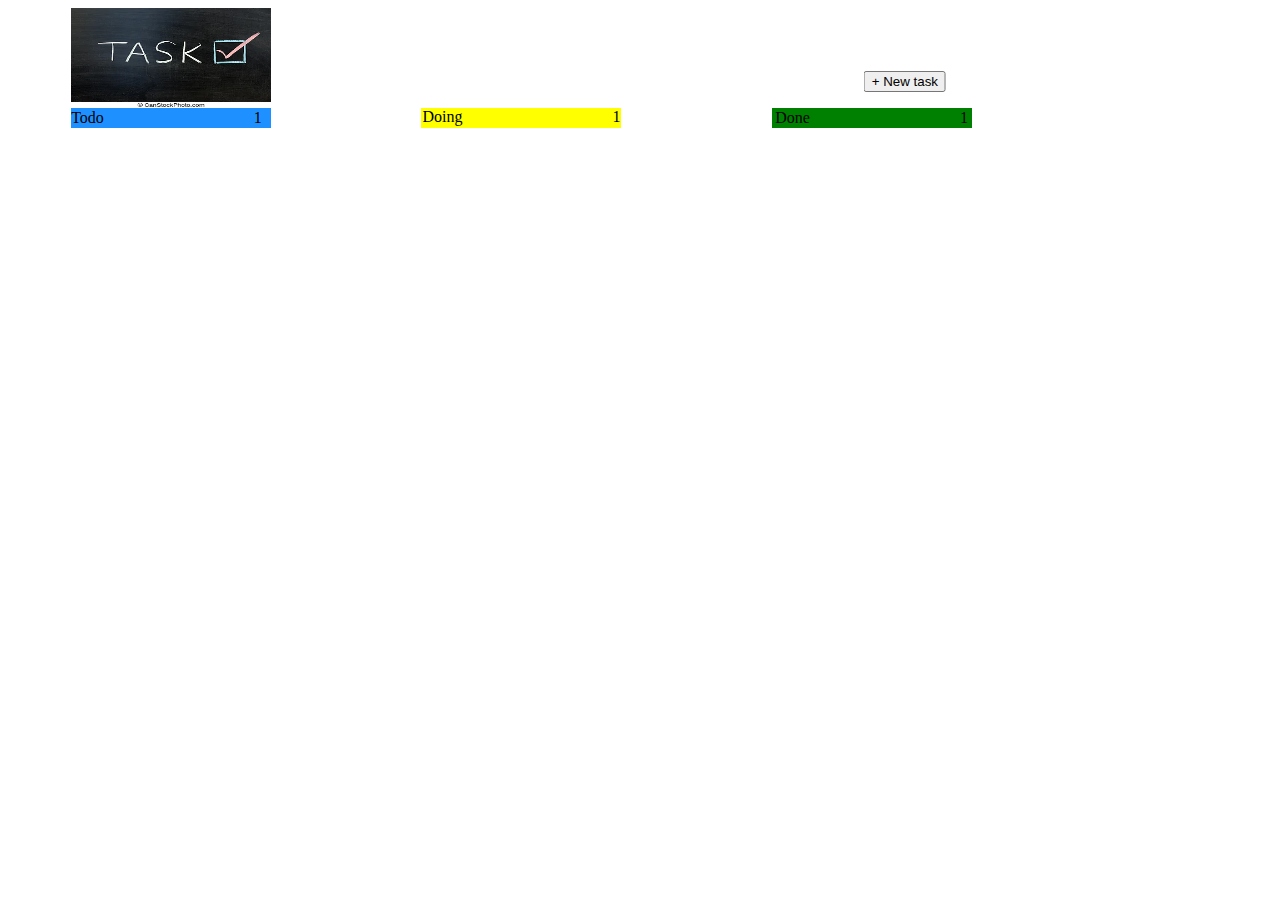
<file: index.html>
<!DOCTYPE html>
<html lang="en">

<head>
  <meta charset="UTF-8">
  <meta http-equiv="X-UA-Compatible" content="IE=edge">
  <meta name="viewport" content="width=<device-width>, initial-scale=1.0">
  <title>Document</title>
  <link rel="stylesheet" href="style.css">

</head>

<body>
  <div class="image_button">
    <div class="image">
      <img src="./img/chalk-writing-task-accomplished-concept-picture_csp9040997.webp">
    </div>
    <div class="addbtn">
      <button id="button"> + New task</button>
    </div>
  </div>
  <div class="flex-container">
    <div class="card1">
      <div class="title1">
        <p class="p1">Todo</p>
        <p class="count1">1</p>
      </div>
      <div class="flashcard-container">
        
      </div>
    </div>
    <div class="card2">
      <div class="title2">
        <p class="p2">Doing</p>
        <p class="count2">1</p>
      </div>
    </div>
    <div class="card3">
      <div class="title3">
        <p class="p3">Done</p>
        <p class="count3">1</p>
      </div>
    </div>


    <div class="edit">
      <form class="form form-edit">
        <img class="btn-close" src="./img/images.jpg" alt="close">
        <!-- <img class="btn-close" src="./static/add.png" alt="close"> -->
        <h2 class="form-head">
          Edit todo
        </h2>
        <div class="form-body">
          <input type="text" data-key="category" id="edit-category" placeholder="Category. Etc: Marketing..." />
          <input type="text" data-key="title" id="edit-title" placeholder="Title" />
          <textarea id="edit-content" data-key="content" placeholder="Content" rows="4"></textarea>
          <div data-key="state" id="select" class="select">
            <div>
              <input type="radio" name="state" id="todo" value="0">
              <label for="0">To do</label>
            </div>
            <div>
              <input type="radio" name="state" id="doing" value="1">
              <label for="1">Doing</label>
            </div>
            <div>
              <input type="radio" name="state" id="done" value="2">
              <label for="2">Finished</label>
            </div>
          </div>
          <input type="submit" id = "submit-edit" class="submitedit" value="Submit">
        </div>
      </form>
    </div>
    <div class="childformadd">
      <div class="formadd">

        <form class="form form-add">
          <img class="btn-close" src="./img/images.jpg" alt="close">
          <h2 class="form-head">
            Add new todo
          </h2>
          <div class="form-body">
            <input name="category" class = "category" type="text" data-key="category" id="category" placeholder="Categor" />
            <input name="title" class = "title" type="text" data-key="title" id="title" placeholder="Title" />
            <textarea name="content" class="content" id="content" data-key="content" placeholder="Content" rows="4"></textarea>
            <input type="submit"  id="submitadd" class = "submitadd" value="Submit">
          </div>
        </form>
      </div>
    </div>
  </div>



</body>

</html>
<script src="./scripts.js"></script>
</file>
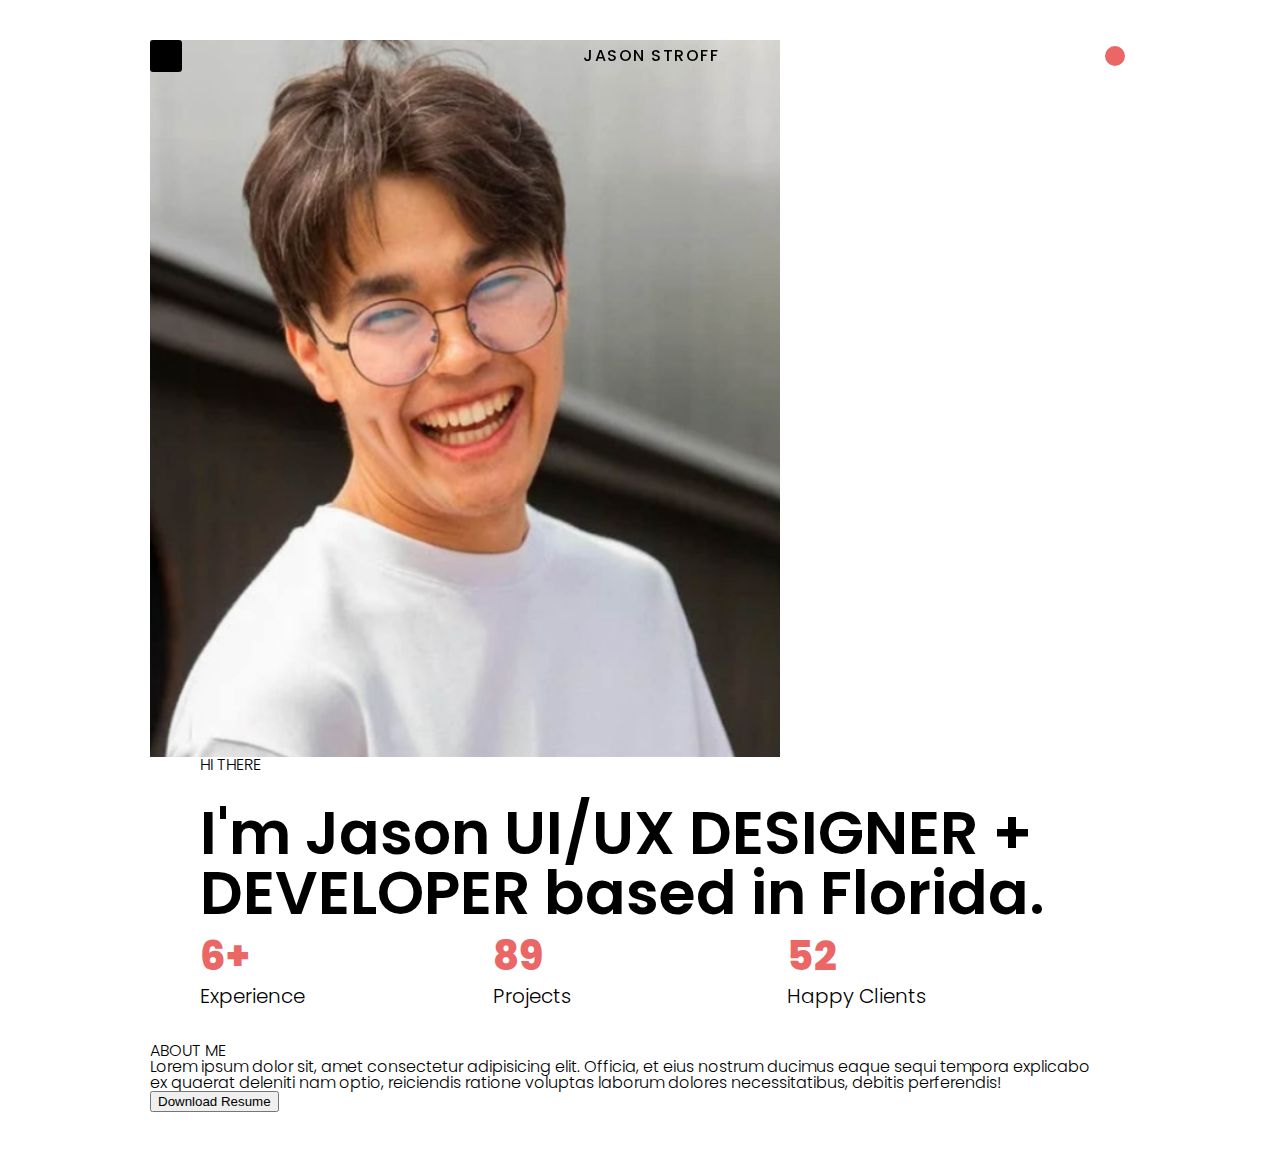
<file: buoi2.html>
<!DOCTYPE html>
<html lang="en">
  <head>
    <meta charset="UTF-8" />
    <meta http-equiv="X-UA-Compatible" content="IE=edge" />
    <meta name="viewport" content="width=device-width, initial-scale=1.0" />
    <title>Jason Stroff</title>
    <link rel="stylesheet" href="assets/css/reset.css" />
    <link rel="stylesheet" href="assets/css/style.css" />
    <link rel="preconnect" href="https://fonts.googleapis.com" />
    <link rel="preconnect" href="https://fonts.gstatic.com" crossorigin />
    <link
      href="https://fonts.googleapis.com/css2?family=Poppins:wght@300;400;500;600;700&display=swap"
      rel="stylesheet"
    />
    <link
      rel="stylesheet"
      href="https://cdnjs.cloudflare.com/ajax/libs/font-awesome/6.2.1/css/all.min.css"
      integrity="sha512-MV7K8+y+gLIBoVD59lQIYicR65iaqukzvf/nwasF0nqhPay5w/9lJmVM2hMDcnK1OnMGCdVK+iQrJ7lzPJQd1w=="
      crossorigin="anonymous"
      referrerpolicy="no-referrer"
    />
  </head>
  <body>
    <header>
      <div class="logo__space">
        <div class="logo">
          <i class="fa-solid fa-j"></i>
        </div>
      </div>
      <span class="brand">JASON STROFF</span>
      <div class="icon">
        <div class="icon__space">
          <i class="fa-brands fa-stack-overflow"></i>
        </div>
        <div class="icon__space">
          <i class="fa-brands fa-linkedin"></i>
        </div>
        <div class="icon__space">
          <i class="fa-brands fa-square-github"></i>
        </div>
      </div>
    </header>
    <main>
      <div class="section1">
        <div class="image">
          <img src="assets/img/pic.png" alt="boy" />
        </div>
        <div class="greeting">
          <span>HI THERE</span>
          <h1>I'm Jason UI/UX DESIGNER + DEVELOPER based in Florida.</h1>
          <div class="detail">
            <div class="experience">
              <p class="top">6+</p>
              <p class="bot">Experience</p>
            </div>
            <div class="project">
              <p class="top">89</p>
              <p class="bot">Projects</p>
            </div>
            <div class="happy_clients">
              <p class="top">52</p>
              <p class="bot">Happy Clients</p>
            </div>
          </div>
        </div>
      </div>
      <div class="section2">
        <a>ABOUT ME</a>
        <p>
          Lorem ipsum dolor sit, amet consectetur adipisicing elit. Officia, et
          eius nostrum ducimus eaque sequi tempora explicabo ex quaerat deleniti
          nam optio, reiciendis ratione voluptas laborum dolores necessitatibus,
          debitis perferendis!
        </p>
        <input type="submit" value="Download Resume" />
      </div>
    </main>
  </body>
</html>
</file>
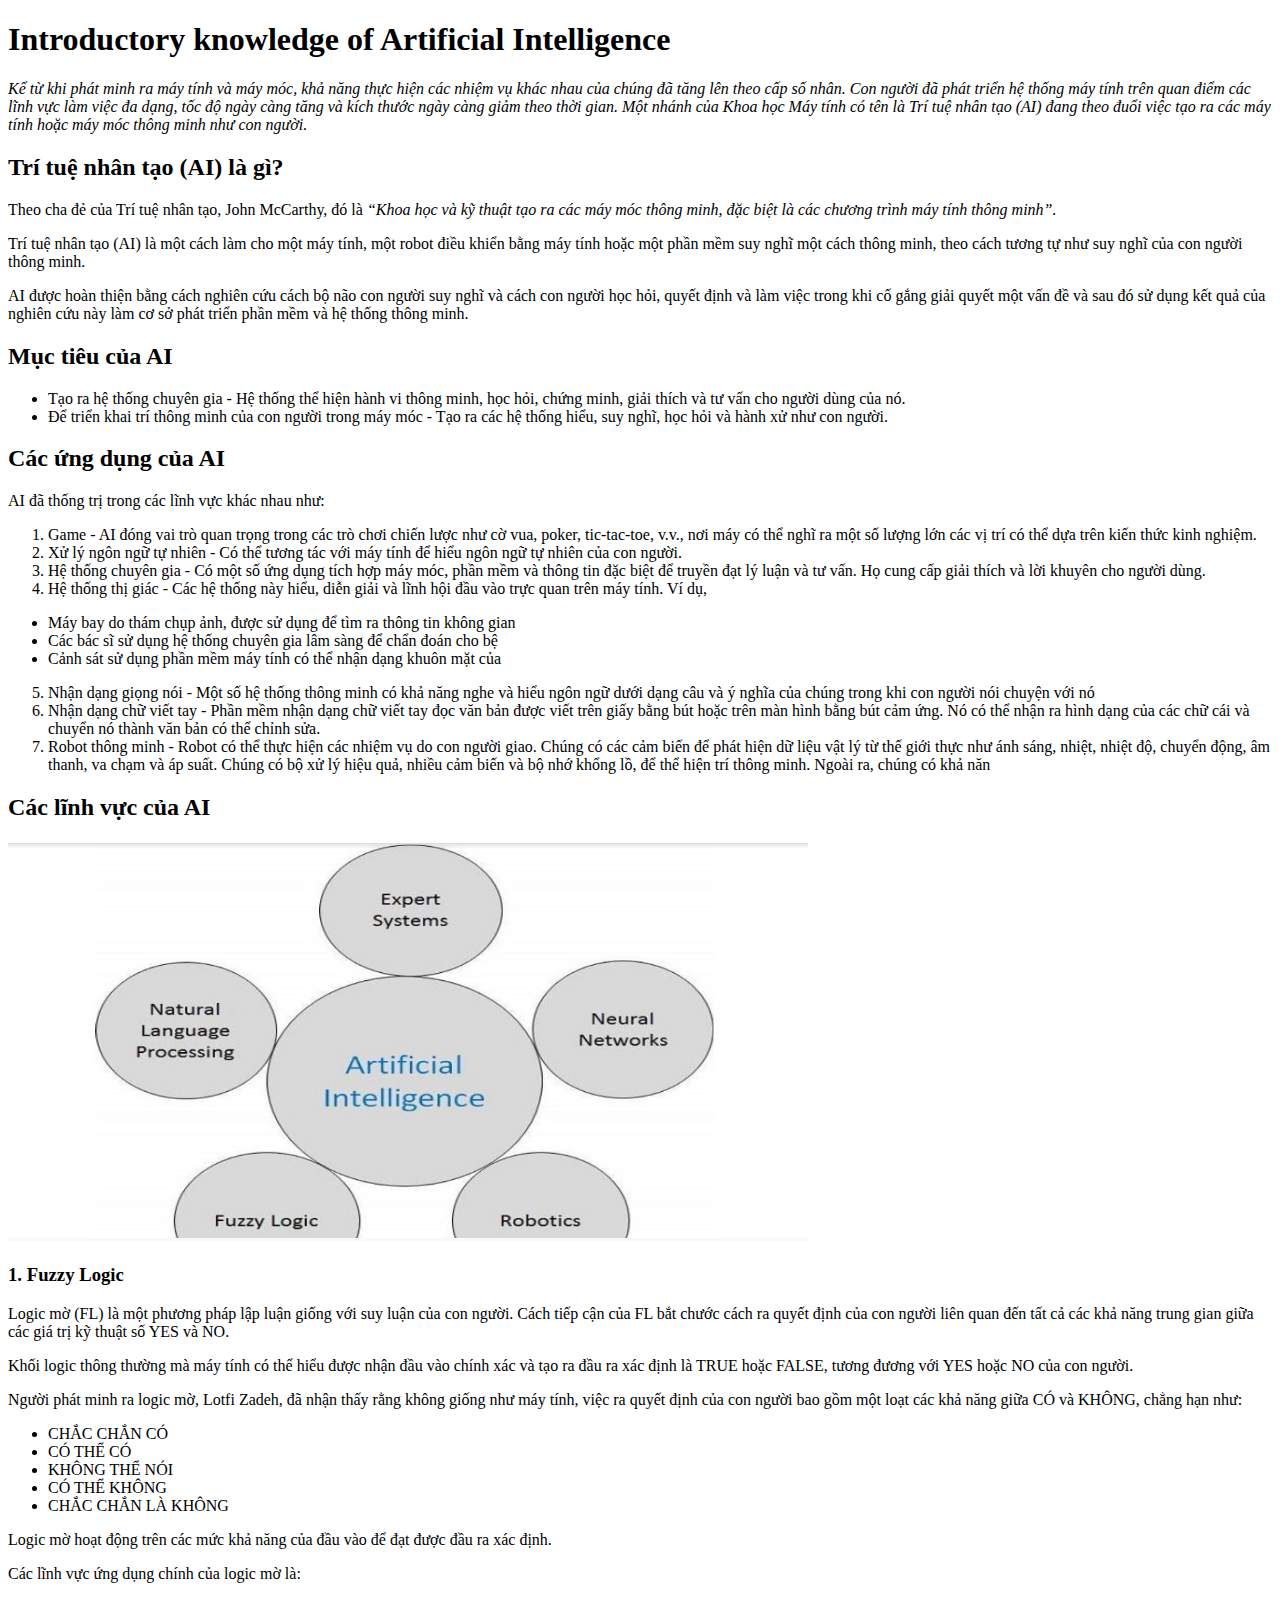
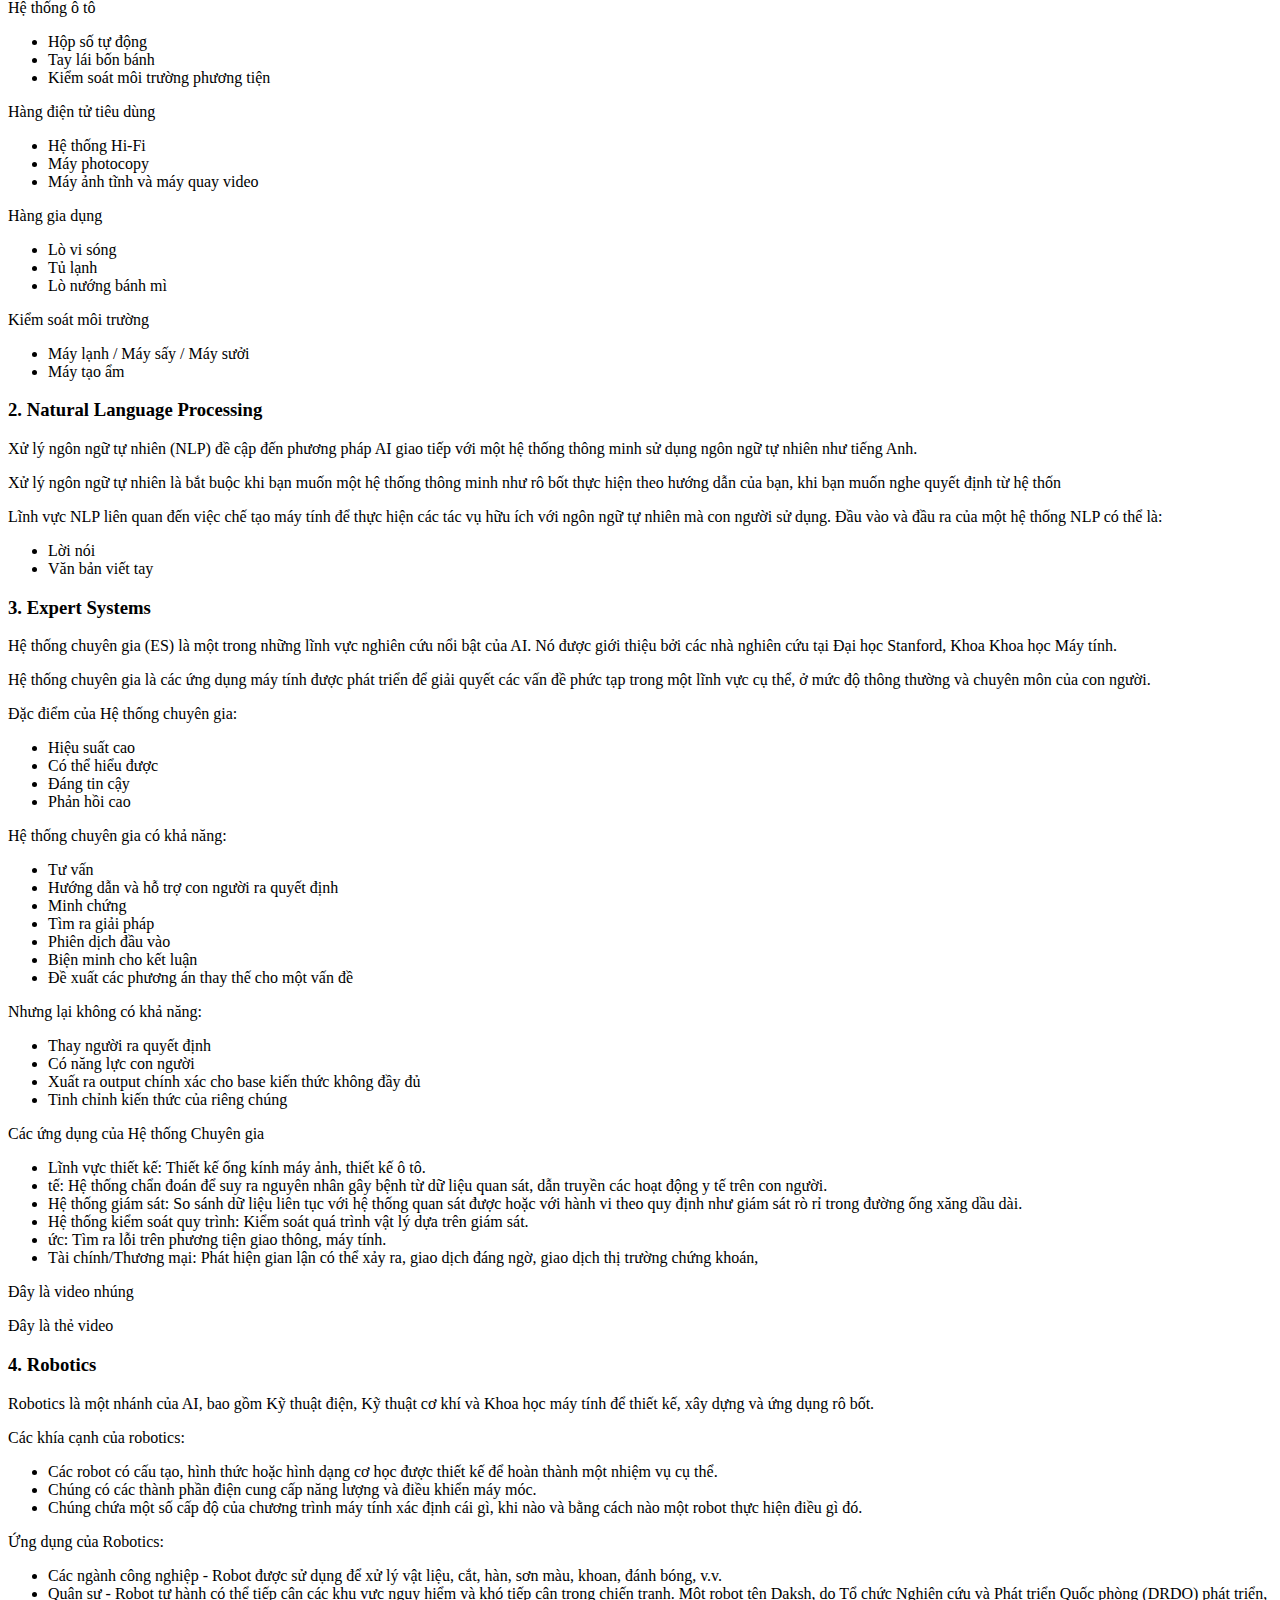
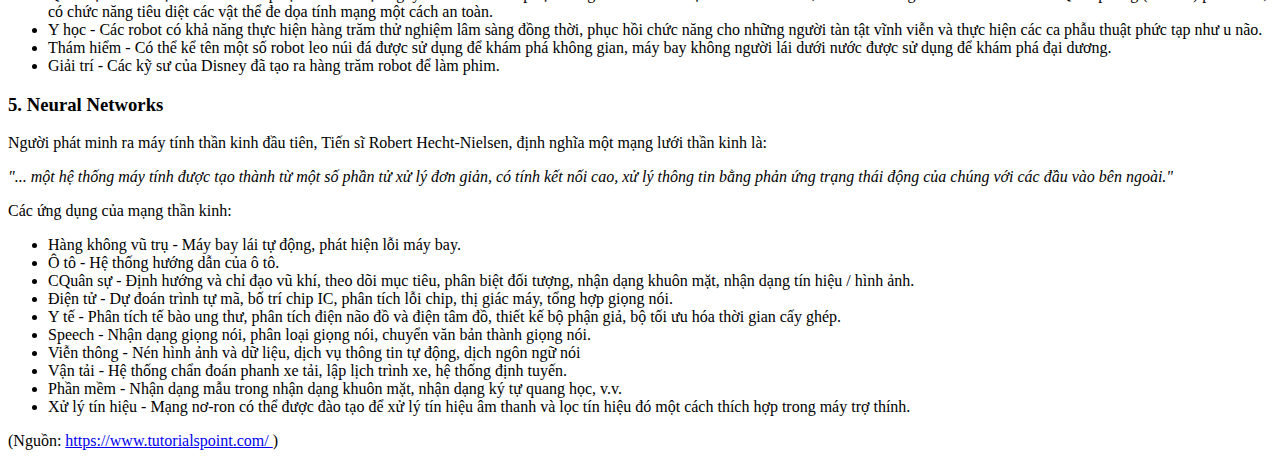
<file: test.html>
<!DOCTYPE html>
<html lang="en">

<head>
    <meta charset="UTF-8">
    <meta http-equiv="X-UA-Compatible" content="IE=edge">
    <meta name="viewport" content="width=device-width, initial-scale=1.0">
    <title>Document</title>
</head>

<body>
    <h1>Introductory knowledge of Artificial Intelligence </h1>
    <p><i>
            Kể từ khi phát minh ra máy tính và máy móc, khả năng thực hiện các nhiệm vụ khác nhau của chúng đã tăng lên
            theo cấp số nhân. Con người đã phát triển hệ thống máy tính trên quan điểm các lĩnh vực làm việc đa dạng,
            tốc độ ngày càng tăng và kích thước ngày càng giảm theo thời gian. Một nhánh của Khoa học Máy tính có tên là
            Trí tuệ nhân tạo (AI) đang theo đuổi việc tạo ra các máy tính hoặc máy móc thông minh như con người.
        </i>
    </p>
    <h2>
        Trí tuệ nhân tạo (AI) là gì?
    </h2>
    <p>
        Theo cha đẻ của Trí tuệ nhân tạo, John McCarthy, đó là <i>“Khoa học và kỹ thuật tạo ra các máy móc thông minh,
            đặc biệt là các chương trình máy tính thông minh”.</i>

    </p>
    <p>
        Trí tuệ nhân tạo (AI) là một cách làm cho một máy tính, một robot điều khiển bằng máy tính hoặc một phần mềm suy
        nghĩ một cách thông minh, theo cách tương tự như suy nghĩ của con người thông minh.

    </p>
    <p>
        AI được hoàn thiện bằng cách nghiên cứu cách bộ não con người suy nghĩ và cách con người học hỏi, quyết định và
        làm việc trong khi cố gắng giải quyết một vấn đề và sau đó sử dụng kết quả của nghiên cứu này làm cơ sở phát
        triển phần mềm và hệ thống thông minh.
    </p>
    <h2>
        Mục tiêu của AI

    </h2>
    <ul>
        <li>Tạo ra hệ thống chuyên gia - Hệ thống thể hiện hành vi thông minh, học hỏi, chứng minh, giải thích và tư vấn
            cho người dùng của nó.
        </li>
        <li>
            Để triển khai trí thông minh của con người trong máy móc - Tạo ra các hệ thống hiểu, suy nghĩ, học hỏi và
            hành xử như con người.

        </li>
    </ul>
    <h2>
        Các ứng dụng của AI
    </h2>
    <p>AI đã thống trị trong các lĩnh vực khác nhau như:</p>
    <ol>
        <li>
            Game - AI đóng vai trò quan trọng trong các trò chơi chiến lược như cờ vua, poker, tic-tac-toe, v.v., nơi
            máy có thể nghĩ ra một số lượng lớn các vị trí có thể dựa trên kiến thức kinh nghiệm.
        </li>
        <li>
            Xử lý ngôn ngữ tự nhiên - Có thể tương tác với máy tính để hiểu ngôn ngữ tự nhiên của con người.
        </li>
        <li>
            Hệ thống chuyên gia - Có một số ứng dụng tích hợp máy móc, phần mềm và thông tin đặc biệt để truyền đạt lý
            luận và tư vấn. Họ cung cấp giải thích và lời khuyên cho người dùng.
        </li>
        <li>
            Hệ thống thị giác - Các hệ thống này hiểu, diễn giải và lĩnh hội đầu vào trực quan trên máy tính. Ví dụ,
        </li>
    </ol>
    <ul>
        <li>
            Máy bay do thám chụp ảnh, được sử dụng để tìm ra thông tin không gian
        </li>
        <li>
            Các bác sĩ sử dụng hệ thống chuyên gia lâm sàng để chẩn đoán cho bệ
        </li>
        <li>
            Cảnh sát sử dụng phần mềm máy tính có thể nhận dạng khuôn mặt của
        </li>

    </ul>
    <ol start="5">


        <li>
            Nhận dạng giọng nói - Một số hệ thống thông minh có khả năng nghe và hiểu ngôn ngữ dưới dạng câu và ý nghĩa
            của chúng trong khi con người nói chuyện với nó
        </li>
        <li>
            Nhận dạng chữ viết tay - Phần mềm nhận dạng chữ viết tay đọc văn bản được viết trên giấy bằng bút hoặc trên
            màn hình bằng bút cảm ứng. Nó có thể nhận ra hình dạng của các chữ cái và chuyển nó thành văn bản có thể
            chỉnh sửa.
        </li>
        <li>
            Robot thông minh - Robot có thể thực hiện các nhiệm vụ do con người giao. Chúng có các cảm biến để phát hiện
            dữ liệu vật lý từ thế giới thực như ánh sáng, nhiệt, nhiệt độ, chuyển động, âm thanh, va chạm và áp suất.
            Chúng có bộ xử lý hiệu quả, nhiều cảm biến và bộ nhớ khổng lồ, để thể hiện trí thông minh. Ngoài ra, chúng
            có khả năn
        </li>
    </ol>
    <h2>
        Các lĩnh vực của AI
    </h2>
    <img width="800px" height="400px" src="./a27fb4700e0dd7538e1c.jpg">
    <h3>
        1. Fuzzy Logic
    </h3>
    <p>
        Logic mờ (FL) là một phương pháp lập luận giống với suy luận của con người. Cách tiếp cận của FL bắt chước cách
        ra quyết định của con người liên quan đến tất cả các khả năng trung gian giữa các giá trị kỹ thuật số YES và NO.
    </p>
    <p>
        Khối logic thông thường mà máy tính có thể hiểu được nhận đầu vào chính xác và tạo ra đầu ra xác định là TRUE
        hoặc FALSE, tương đương với YES hoặc NO của con người.
    </p>
    <p>
        Người phát minh ra logic mờ, Lotfi Zadeh, đã nhận thấy rằng không giống như máy tính, việc ra quyết định của con
        người bao gồm một loạt các khả năng giữa CÓ và KHÔNG, chẳng hạn như:

    <ul>
        <li>
            CHẮC CHẮN CÓ

        </li>
        <li>
            CÓ THỂ CÓ

        </li>
        <li>
            KHÔNG THỂ NÓI

        </li>
        <li>
            CÓ THỂ KHÔNG

        </li>
        <li>
            CHẮC CHẮN LÀ KHÔNG

        </li>
    </ul>
    Logic mờ hoạt động trên các mức khả năng của đầu vào để đạt được đầu ra xác định.

    </p>
    <p>
        Các lĩnh vực ứng dụng chính của logic mờ là:
    </p>
    <p>Hệ thống ô tô
    <ul>
        <li>Hộp số tự động
        </li>
        <li>Tay lái bốn bánh
        </li>
        <li>Kiểm soát môi trường phương tiện</li>
    </ul>
    </p>
    <p>
        Hàng điện tử tiêu dùng
    <ul>
        <li>Hệ thống Hi-Fi

        </li>
        <li>Máy photocopy

        </li>
        <li>Máy ảnh tĩnh và máy quay video</li>
    </ul>
    </p>
    <p>
        Hàng gia dụng

    <ul>
        <li>Lò vi sóng


        </li>
        <li>Tủ lạnh


        </li>
        <li>Lò nướng bánh mì
        </li>
    </ul>
    </p>
    <p>
        Kiểm soát môi trường
    <ul>
        <li>Máy lạnh / Máy sấy / Máy sưởi
        </li>
        <li>Máy tạo ẩm
        </li>

    </ul>
    </p>
    <h3>
        2. Natural Language Processing
    </h3>
    <p>Xử lý ngôn ngữ tự nhiên (NLP) đề cập đến phương pháp AI giao tiếp với một hệ thống thông minh sử dụng ngôn ngữ tự
        nhiên như tiếng Anh.
    </p>
    <p> Xử lý ngôn ngữ tự nhiên là bắt buộc khi bạn muốn một hệ thống thông minh như rô bốt thực hiện theo hướng dẫn của
        bạn, khi bạn muốn nghe quyết định từ hệ thốn</p>
    <p>
        Lĩnh vực NLP liên quan đến việc chế tạo máy tính để thực hiện các tác vụ hữu ích với ngôn ngữ tự nhiên mà con
        người sử dụng. Đầu vào và đầu ra của một hệ thống NLP có thể là:
    <ul>
        <li>Lời nói

        </li>
        <li>Văn bản viết tay

        </li>

    </ul>
    </p>

    <h3>
        3. Expert Systems

    </h3>
    <p>Hệ thống chuyên gia (ES) là một trong những lĩnh vực nghiên cứu nổi bật của AI. Nó được giới thiệu bởi các nhà
        nghiên cứu tại Đại học Stanford, Khoa Khoa học Máy tính.

    </p>
    <p> Hệ thống chuyên gia là các ứng dụng máy tính được phát triển để giải quyết các vấn đề phức tạp trong một lĩnh
        vực cụ thể, ở mức độ thông thường và chuyên môn của con người.</p>
    <p> Đặc điểm của Hệ thống chuyên gia:

    <ul>
        <li>Hiệu suất cao


        </li>
        <li>Có thể hiểu được


        </li>
        <li>Đáng tin cậy


        </li>
        <li>Phản hồi cao


        </li>
    </ul>
    </p>
    <p> Hệ thống chuyên gia có khả năng:

    <ul>
        <li>Tư vấn



        </li>
        <li>Hướng dẫn và hỗ trợ con người ra quyết định



        </li>
        <li>Minh chứng



        </li>
        <li>Tìm ra giải pháp


        </li>
        <li>Phiên dịch đầu vào



        </li>
        <li>Biện minh cho kết luận



        </li>
        <li>Đề xuất các phương án thay thế cho một vấn đề



        </li>
    </ul>
    </p>
    <p> Nhưng lại không có khả năng:

    <ul>
        <li>Thay người ra quyết định
        </li>
        <li>Có năng lực con người
        </li>
        <li>Xuất ra output chính xác cho base kiến thức không đầy đủ
        </li>
        <li>Tinh chỉnh kiến thức của riêng chúng
        </li>

    </ul>
    </p>
    <p> Các ứng dụng của Hệ thống Chuyên gia

    <ul>
        <li>Lĩnh vực thiết kế: Thiết kế ống kính máy ảnh, thiết kế ô tô.
        </li>
        <li> tế: Hệ thống chẩn đoán để suy ra nguyên nhân gây bệnh từ dữ liệu quan sát, dẫn truyền các hoạt động y tế
            trên con người.
        </li>
        <li>Hệ thống giám sát: So sánh dữ liệu liên tục với hệ thống quan sát được hoặc với hành vi theo quy định như
            giám sát rò rỉ trong đường ống xăng dầu dài.
        </li>
        <li>Hệ thống kiểm soát quy trình: Kiểm soát quá trình vật lý dựa trên giám sát.
        </li>
        <li>ức: Tìm ra lỗi trên phương tiện giao thông, máy tính.
        </li>
        <li>Tài chính/Thương mại: Phát hiện gian lận có thể xảy ra, giao dịch đáng ngờ, giao dịch thị trường chứng
            khoán,
        </li>

    </ul>
    </p>
    <p>Đây là video nhúng
    </p>
    <p>Đây là thẻ video</p>
    <h3>
        4. Robotics
    </h3>
    <p>Robotics là một nhánh của AI, bao gồm Kỹ thuật điện, Kỹ thuật cơ khí và Khoa học máy tính để thiết kế, xây dựng
        và ứng dụng rô bốt.


    </p>


    <p> Các khía cạnh của robotics:


    <ul>
        <li>Các robot có cấu tạo, hình thức hoặc hình dạng cơ học được thiết kế để hoàn thành một nhiệm vụ cụ thể.
        </li>
        <li>Chúng có các thành phần điện cung cấp năng lượng và điều khiển máy móc.
        </li>
        <li>Chúng chứa một số cấp độ của chương trình máy tính xác định cái gì, khi nào và bằng cách nào một robot thực
            hiện điều gì đó.

        </li>


    </ul>
    </p>
    <p>Ứng dụng của Robotics:


    <ul>
        <li>Các ngành công nghiệp - Robot được sử dụng để xử lý vật liệu, cắt, hàn, sơn màu, khoan, đánh bóng, v.v.

        </li>
        <li> Quân sự - Robot tự hành có thể tiếp cận các khu vực nguy hiểm và khó tiếp cận trong chiến tranh. Một robot
            tên Daksh, do Tổ chức Nghiên cứu và Phát triển Quốc phòng (DRDO) phát triển, có chức năng tiêu diệt các vật
            thể đe dọa tính mạng một cách an toàn.
        </li>
        <li>Y học - Các robot có khả năng thực hiện hàng trăm thử nghiệm lâm sàng đồng thời, phục hồi chức năng cho
            những người tàn tật vĩnh viễn và thực hiện các ca phẫu thuật phức tạp như u não.

        </li>
        <li>Thám hiểm - Có thể kể tên một số robot leo núi đá được sử dụng để khám phá không gian, máy bay không người
            lái dưới nước được sử dụng để khám phá đại dương.
        </li>
        <li>Giải trí - Các kỹ sư của Disney đã tạo ra hàng trăm robot để làm phim.
        </li>


    </ul>
    </p>
    <h3>
        5. Neural Networks

    </h3>
    <p>Người phát minh ra máy tính thần kinh đầu tiên, Tiến sĩ Robert Hecht-Nielsen, định nghĩa một mạng lưới thần kinh là:

    </p><i>
        "... một hệ thống máy tính được tạo thành từ một số phần tử xử lý đơn giản, có tính kết nối cao, xử lý thông tin bằng phản ứng trạng thái động của chúng với các đầu vào bên ngoài."

    </i>
    <p>

    </p>


    <p> Các ứng dụng của mạng thần kinh:



    <ul>
        <li>Hàng không vũ trụ - Máy bay lái tự động, phát hiện lỗi máy bay.
        </li>
        <li>Ô tô - Hệ thống hướng dẫn của ô tô.

        </li>
        <li>CQuân sự - Định hướng và chỉ đạo vũ khí, theo dõi mục tiêu, phân biệt đối tượng, nhận dạng khuôn mặt, nhận dạng tín hiệu / hình ảnh.


        </li>


   



        <li>Điện tử - Dự đoán trình tự mã, bố trí chip IC, phân tích lỗi chip, thị giác máy, tổng hợp giọng nói.


        </li>
        <li> Y tế - Phân tích tế bào ung thư, phân tích điện não đồ và điện tâm đồ, thiết kế bộ phận giả, bộ tối ưu hóa thời gian cấy ghép.

        </li>
        <li>Speech - Nhận dạng giọng nói, phân loại giọng nói, chuyển văn bản thành giọng nói.

        </li>
        <li>Viễn thông - Nén hình ảnh và dữ liệu, dịch vụ thông tin tự động, dịch ngôn ngữ nói 
        </li>
        <li>Vận tải - Hệ thống chẩn đoán phanh xe tải, lập lịch trình xe, hệ thống định tuyến.
        </li>
        <li>Phần mềm - Nhận dạng mẫu trong nhận dạng khuôn mặt, nhận dạng ký tự quang học, v.v.

        </li>
        <li>Xử lý tín hiệu - Mạng nơ-ron có thể được đào tạo để xử lý tín hiệu âm thanh và lọc tín hiệu đó một cách thích hợp trong máy trợ thính.

        </li>

       

    </ul>
    </p>
    <p>(Nguồn:   <a href="https://www.tutorialspoint.com/"> https://www.tutorialspoint.com/ </a>)
    </p>
</body>

</html>
</file>
<file: style.css>
.image_button {
  position: relative;
  display: flex;
  margin-left:5%;
}
.image img {
   
    width: 200px;
    height: 100px;
    display: flex;
    float: left;
}
.addbtn button {
  display: flex;
  float: right;
  top: 50%; 
  right: 10%;
  transform: translate(720%, 300%); 
}
 .flex-container{
  margin-left:5%;
    height: 20px;
    display: flex;
    justify-content: space-between;
}
.flex-container > div {
    background-color: #f1f1f1;
    /* width: 100px;
    margin: 10px; */
    /* text-align: center; */
    /* line-height: 55px;
    font-size: 30px;
    height: 20px; */
    
  }
  .flex-container  .title1 {
    display: flex;
    /* justify-content: center; */
    background-color: dodgerblue;
    /* flex-grow: 1; */
    /* margin: 5%; */
    width: 200px;
    height: 20px;
    padding: 0;
    position: relative;
    align-items: center;
  }
  .flex-container  .title2  {
    display: flex;
    /* flex-grow: 1; */
    background-color: yellow;
    justify-content: center;
    /* margin: 5%; */
    width: 200px;
    height: 20px;
  }
  .flex-container  .title3 {
    display: flex;
    /* flex-grow: 1; */
    background-color: green;
    justify-content: center;
    /* margin: 5%; */
    width: 200px;
    height: 20px;
    align-items: center;
  }
  .flex-container .title1 .p1 {
    margin: 0;
  
  }
.title1 .count1 {
    padding-left: 150px;
    margin: 0;
  
  }
  .flex-container .title2 .p2 {
    margin: 0;
  }
  .flex-container .title3 .p3 {
    margin: 0;
   
  }
  .title2 .count2 {
    padding-left: 150px;
    margin: 0;
  
  }
  .title3 .count3 {
    padding-left: 150px;
    margin: 0;
   
  }
  .formadd {
    /* position: fixed; */
    top: 0;
    left: 0;
    right: 0;
    bottom: 0;
    background-color: rgba(0, 0, 0, 0.4);
    display: block;
    /* opacity: 1; */
    transition: .3s ease;
   
  }
  .childformadd {
     opacity: 0;
  }
  .edit {
    /* position: fixed; */
    top: 0;
    left: 0;
    right: 0;
    bottom: 0;
    background-color: rgba(0, 0, 0, 0.4);
    display: block;
    opacity: 0;
    transition: .3s ease;
    /* z-index: 0; */
}
.form {
  position: absolute;
  top: 50%;
  left: 50%;
  transform: translate(-50%, -50%);
  padding: 0 20px 20px 20px;
  border-radius: 5px;
  width: 100%;
  max-width: 500px;
  background-color: #fff;
  display: block;
  /* z-index: 1; */
}
.form img {
  position: absolute;
  top: 10px;
  right: 10px;
  width: 15px;
  height: 15px;
  /* transform: rotate(45deg); */
  cursor: pointer;
}
.form-head {
  text-align: center;
}
.form-body > input,
.form-body textarea {
  display: block;
  width: 100%;
  margin-bottom: 10px;
}
.form-body .select,
.form-body .select div {
  display: flex;
  flex: 1;
}
.form-body .select div {
  justify-content: center;
}
.form-body .select {
  justify-content: space-between;
}
.box {
  padding: 16px 24px;
  margin-bottom: 22px;
  border-radius: 8px;
  border: 1px solid grey;
  box-shadow: 0 4px 4px rgba(0, 0, 0, 0.1);
 
}
.box-head {
  display: flex;
}
.category {
  font-size: 12px;
  color: var(--blue3);
  text-decoration: underline;
}

.box-title {
  flex: 1;
  overflow: hidden;
}
.box-title .category {
  margin-bottom: 10px;
}
.box-action {
  display: flex;
  justify-content: center;
}
.box-divider {
  height: 1px;
  background-color: var(--text);
  margin-right: 80px;
  margin-top: 20px;
  margin-bottom: 10px;
}
.box-desc {
  padding-right: 30px;
  margin-bottom: 10px;
}
.box-time {
  font-size: 10px
}
.box-time img {
  width: 10px;
  height: 10px;
  margin-right: 3px;
}
.card1 {
  display: flex;
  flex-direction: column;
}
.box {
  margin: 10px;
}
.edit-btn {
  
  width: 30px;
  height: 30px;
  border-radius: 50%;

}
.delete-btn {
  width: 30px;
  height: 30px;
  border-radius: 50%;

}
/* .flashcard-container {
  overflow: scroll;
} */
</file>
<file: assets/css/style.css>
* {
  box-sizing: border-box;
}
html {
  font-size: 62.5%;
}
body {
  font-family: "Poppins", sans-serif;
  font-size: 1.6rem;
  font-weight: 300;
  font-style: normal;
}
main {
  padding: 4rem 15rem;
}
/* HEADER */
header {
  width: 100%;
  display: flex;
  position: fixed;
  align-items: center;
  justify-content: space-between;
  padding: 4rem 15rem;
  transition: all 0.5s;
}
h1 {
  font-size: 6rem;
  font-weight: 600;
}
h2 {
  font-size: 3rem;
  font-weight: 200;
}
h3 {
  font-size: 3rem;
  font-weight: 600;
}
h4 {
  font-size: 2.5rem;
  font-weight: 200;
}
h5 {
  font-size: 1.8rem;
  font-weight: 400;
}
h6 {
  font-size: 1.5rem;
  font-weight: 700;
}
footer {
  padding: 12rem;
  background-color: black;
  color: white;
  text-align: center;
}
.logo {
  width: 32px;
  height: 32px;
  display: flex;
  align-items: center;
  justify-content: center;
  border: 2px solid black;
  border-radius: 10%;
  background-color: #000;
}
.fa-solid.fa-j {
  color: white;
}
.brand {
  margin-left: 2rem;
  font-weight: 500;
  letter-spacing: 0.15rem;
}
.icon__space {
  margin-left: auto;
  display: flex;
  justify-content: center;
  align-items: center;
  text-align: center;
  font-size: 2rem;
}
.icon {
  display: flex;
  margin: 0 0.5rem;
  width: 2rem;
  height: 2rem;
  border-radius: 50%;
  overflow: hidden;
  background-color: #ea6766;
  text-decoration: none;
  transition: all 0.2s;
}
.icon .fa-brands {
  margin: auto;
  font-size: 1.2rem;
  color: white;
  overflow: hidden;
}
.icon:hover {
  background-color: black;
}
header.sticky {
  opacity: 0.98;
  padding: 1.2rem 15rem;
  box-shadow: 0px 1px 11px 2px rgba(0, 0, 0, 0.5);
  background-color: white;
}
/* MAIN */
/* SECTION 1 */
.section1__space {
  display: flex;
  margin-top: 12rem;
  max-height: 80vh;
}
.section1 .image > img {
  display: block;
  height: auto;
  width: 70vh;
  object-fit: cover;
}
.greeting {
  display: grid;
  grid-template-columns: auto;
  grid-template-rows: 20% 50% 30%;
  padding: 0 5rem;
}
.greeting__sentence {
  display: flex;
  align-items: center;
  font-weight: 600;
}
.detail {
  display: grid;
  grid-auto-flow: column;
  grid-auto-columns: 1fr;
  text-align: center;
}
.detail > div {
  margin-top: 2rem;
  text-align: left;
}
.top {
  color: #ea6766;
  font-size: 4rem;
  font-weight: 800;
}
.bot {
  margin-top: 1rem;
  font-size: 2rem;
}
/* SECTION 2 */
.section2 {
  margin: 6rem 2rem 2rem 0;
}
.text--underline {
  display: inline-block;
  padding-bottom: 0.5rem;
  margin-bottom: 2rem;
  font-weight: 700;
  /* text-decoration: underline;
  -webkit-text-decoration-color: #ea6766;
  text-decoration-color: #ea6766;
  text-decoration-thickness: 2px; */
  border-bottom: 3px solid #ea6766;
}
.text {
  margin: 0 20px 20px 0px;
  line-height: 4rem;
}
.link {
  /* work with a tag */
  text-align: center;
  margin-top: 50px;
}
.link > a {
  padding: 1rem 3rem;
  border-radius: 40px;
  color: #ea6766;
  background-color: #fff;
  border: 2px solid #ea6766;
  text-decoration: none;
  text-transform: uppercase;
  font-size: 1.4rem;
  font-weight: 500;
  letter-spacing: 0.2rem;
}
.link > a:hover {
  background-color: #ea6766;
  color: white;
  transition: 0.3s;
}
/* SECTION 3 */
.section3 {
  margin: 10em 2rem 2rem 0;
}
.section3__area1 {
  display: grid;
  grid-template-columns: auto auto;
}
.category-list {
  display: flex;
  flex-wrap: wrap;
}
.category-list__item {
  margin-bottom: 1.5rem;
  margin-right: 2rem;
  border: 2px solid rgba(0, 0, 0, 0.137);
  text-decoration: none;
  padding: 1.5rem 2rem;
  border-radius: 3rem;
}
.section3__area2 {
  margin-top: 6rem;
}
.area2__space {
  display: grid;
  grid-template-columns: auto auto;
  line-height: 2rem;
}
.area2__col1,
.area2__col2 {
  padding-right: 6rem;
}
.area2__header--marginbot {
  margin-bottom: 1.2rem;
}
.section3__area2 ul {
  list-style: disc;
}
.section3__area2 li {
  margin-top: 2rem;
}
/* SECTION 4 */
.section4__card {
  display: flex;
  background-color: #f6f8fa;
  height: 44rem;
  padding: 4rem 7rem 0 7rem;
  margin-bottom: 4rem;
}
.card__left {
  padding-top: 3rem;
  padding-right: 8rem;
  height: auto;
  width: auto;
}
.card__left .link {
  text-align: left;
}
.card__left p,
a {
  margin-top: 3rem;
}
.card__left p {
  line-height: 2.5rem;
}
.card__right > img {
  display: inline;
  height: 40rem;
  width: auto;
}
/* FOOTER */
.container {
}
.container__bye {
  text-transform: uppercase;
  color: rgba(255, 255, 255, 0.651);
  font-weight: 600;
  font-size: 1.8rem;
}
.container > h3 {
  margin-top: 4rem;
  font-size: 4rem;
}
.container > p {
  margin-top: 1.5rem;
}
.container .link > a {
  background-color: black;
  transition: all 0.3s;
}
.container .link > a:hover {
  background-color: #ea6766;
  color: white;
}
.container__right {
  display: inline-block;
  margin-top: 10rem;
  color: rgba(255, 255, 255, 0.651);
}
</file>
